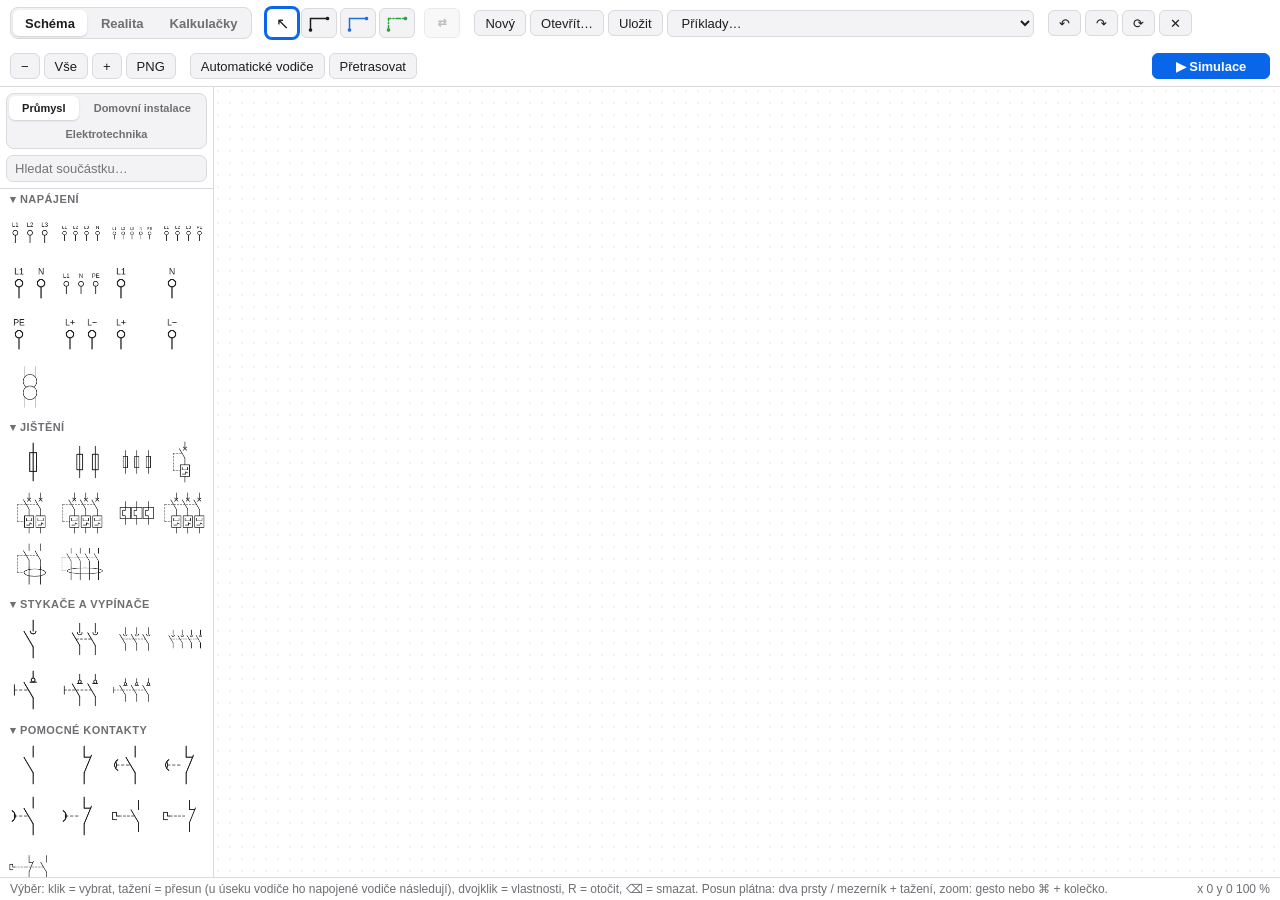
<file: app/index.html>
<!doctype html>
<html lang="cs">
<head>
<meta charset="utf-8">
<meta name="viewport" content="width=device-width, initial-scale=1, maximum-scale=1, user-scalable=no, viewport-fit=cover">
<title>ElectroSchool</title>
<meta name="description" content="ElectroSchool – simulátor elektrických schémat: schéma, realistické zapojení s barevnými vodiči, simulace a kalkulačky pro elektrikáře.">
<meta name="theme-color" content="#1e1e20">
<link rel="icon" type="image/png" href="icon-192.png">
<link rel="apple-touch-icon" href="icon-192.png">
<link rel="manifest" href="manifest.webmanifest">
<link rel="stylesheet" href="style.css">
</head>
<body>
<header id="bar">
  <div class="tabs" role="tablist">
    <button class="tab active" data-tab="schema" role="tab">Schéma</button>
    <button class="tab" data-tab="real" role="tab">Realita</button>
    <button class="tab" data-tab="calc" role="tab">Kalkulačky</button>
  </div>
  <div class="grp tl" id="tbs" title="Nástroje"></div>
  <div class="grp tl" id="tbr" title="Nástroje"></div>
  <div class="grp ed">
    <button data-cmd="new" title="Nové schéma (⌘N)">Nový</button>
    <button data-cmd="open" title="Otevřít .cad (⌘O)">Otevřít…</button>
    <button data-cmd="save" title="Uložit (⌘S)">Uložit</button>
    <select id="examples" title="Ukázková schémata"><option value="">Příklady…</option></select>
  </div>
  <div class="grp ed">
    <button data-cmd="undo" title="Zpět (⌘Z)">↶</button>
    <button data-cmd="redo" title="Znovu (⇧⌘Z)">↷</button>
    <button data-cmd="rotate" title="Otočit (R)">⟳</button>
    <button data-cmd="delete" title="Smazat (⌫)">✕</button>
  </div>
  <div class="grp ed">
    <button data-cmd="zoomout" title="Oddálit">−</button>
    <button data-cmd="fit" title="Zobrazit vše">Vše</button>
    <button data-cmd="zoomin" title="Přiblížit">+</button>
    <button data-cmd="png" title="Exportovat obrázek PNG">PNG</button>
  </div>
  <div class="grp sc">
    <button id="autort" data-cmd="autoroute" title="Vodič: klepnete na dva body a všechny vodiče se automaticky přepočítají bez překryvů">Automatické vodiče</button>
    <button data-cmd="reroute" title="Přepočítat všechny vodiče schématu tak, aby se nepřekrývaly">Přetrasovat</button>
  </div>
  <div class="grp rl">
    <button data-cmd="rfrom" title="Natáhnout vodiče v realitě podle schématu">⇣ Zapojit podle schématu</button>
    <button data-cmd="rto" title="Nakreslit vodiče schématu podle zapojení v realitě">⇡ Překreslit schéma</button>
    <button data-cmd="rcmp" title="Najít rozdíly mezi zapojením v realitě a schématem">Porovnat</button>
  </div>
  <div class="grp rl">
    <select id="wnorm" title="Norma pro barvy vodičů"></select>
    <button data-cmd="rnorm" title="Obarvit všechny vodiče podle funkce a zvolené normy">Přebarvit podle normy</button>
    <button data-cmd="rchk" title="Najít vodiče, jejichž barva neodpovídá normě">Kontrola barev</button>
  </div>
  <div class="grp right ed">
    <span id="simmsg"></span>
    <button id="simbtn" data-cmd="sim" class="primary" title="Spustit / zastavit simulaci (⌘R)">▶ Simulace</button>
  </div>
</header>
<main>
  <aside id="palette" class="pal"></aside>
  <aside id="rpalette" class="pal"></aside>
  <div id="stage"><canvas id="cv"></canvas></div>
</main>
<div id="calcview"></div>
<footer id="status"><span id="hint"></span><span id="pos"></span></footer>

<dialog id="dlg"><form method="dialog" id="dlgform"></form></dialog>
<input type="file" id="file" accept=".cad,.CAD" hidden>

<script src="core.js"></script>
<script src="symbols.js"></script>
<script src="elec.js"></script>
<script src="real.js"></script>
<script src="examples.js"></script>
<script src="calc.js"></script>
<script src="ui.js"></script>
<script>
  // offline režim webové verze (v aplikaci pro macOS se nepoužívá)
  if ('serviceWorker' in navigator && /^https?:$/.test(location.protocol) && !(window.webkit && window.webkit.messageHandlers && window.webkit.messageHandlers.es))
    navigator.serviceWorker.register('sw.js').catch(() => {});
</script>
</body>
</html>
</file>
<file: app/style.css>
:root {
  --bg: #f3f3f5; --panel: #ffffff; --line: #d9d9de; --text: #1d1d1f; --muted: #6e6e73; --accent: #0a66e8; --hover: #ececf0; --paper-edge: #c9c9cf;
}
@media (prefers-color-scheme: dark) {
  :root { --bg: #1e1e20; --panel: #2a2a2d; --line: #3d3d42; --text: #f2f2f4; --muted: #a0a0a6; --accent: #4c9bff; --hover: #38383c; --paper-edge: #000; }
}
* { box-sizing: border-box; }
html, body { height: 100%; margin: 0; }
body { display: flex; flex-direction: column; background: var(--bg); color: var(--text); font: 13px -apple-system, BlinkMacSystemFont, "Helvetica Neue", Arial, sans-serif; user-select: none; -webkit-user-select: none; overflow: hidden; }
#bar { display: flex; gap: 14px; align-items: center; padding: 7px 10px; background: var(--panel); border-bottom: 1px solid var(--line); flex-wrap: wrap; }
.grp { display: flex; gap: 4px; align-items: center; }
.grp.right { margin-left: auto; }
button, select { font: inherit; color: var(--text); background: var(--bg); border: 1px solid var(--line); border-radius: 6px; padding: 4px 10px; min-height: 26px; cursor: pointer; }
button:hover, select:hover { background: var(--hover); }
button.primary { background: var(--accent); border-color: var(--accent); color: #fff; font-weight: 600; min-width: 118px; }
button.primary.running { background: #d92b2b; border-color: #d92b2b; }
#simmsg { color: #d92b2b; font-weight: 600; margin-right: 8px; max-width: 420px; white-space: nowrap; overflow: hidden; text-overflow: ellipsis; }
main { flex: 1; display: flex; min-height: 0; }
.pal { width: 214px; overflow-y: auto; background: var(--panel); border-right: 1px solid var(--line); padding: 6px; flex-shrink: 0; }
.pal h3 { margin: 10px 4px 4px; font-size: 11px; text-transform: uppercase; letter-spacing: .04em; color: var(--muted); font-weight: 600; cursor: pointer; }
.pal h3:first-child { margin-top: 2px; }
.pal h3::before { content: "▾ "; }
.pal h3.closed::before { content: "▸ "; }
.pal h3.closed + .items { display: none; }
.items { display: grid; grid-template-columns: repeat(4, 1fr); gap: 3px; }
.tool { aspect-ratio: 1; border: 1px solid transparent; border-radius: 6px; background: #fff; padding: 0; min-height: 0; display: grid; place-items: center; overflow: hidden; }
@media (prefers-color-scheme: dark) { .tool { background: #e9e9ee; } }
.tool canvas { width: 100%; height: 100%; display: block; }
.tool.text { font-size: 11px; color: #1d1d1f; font-weight: 600; }
.tool:hover { border-color: var(--muted); }
.tool.active { border-color: var(--accent); box-shadow: 0 0 0 2px var(--accent); }
body.simulating .pal { opacity: .35; pointer-events: none; }
#stage { flex: 1; position: relative; min-width: 0; background: #8f9299; }
@media (prefers-color-scheme: dark) { #stage { background: #151517; } }
#cv { position: absolute; inset: 0; width: 100%; height: 100%; display: block; }
#status { display: flex; justify-content: space-between; gap: 12px; padding: 4px 10px; background: var(--panel); border-top: 1px solid var(--line); color: var(--muted); font-size: 12px; white-space: nowrap; overflow: hidden; }
#hint { overflow: hidden; text-overflow: ellipsis; }
dialog { border: 1px solid var(--line); border-radius: 12px; background: var(--panel); color: var(--text); padding: 18px; min-width: 320px; max-width: 460px; box-shadow: 0 20px 60px rgba(0,0,0,.35); user-select: text; -webkit-user-select: text; }
dialog::backdrop { background: rgba(0,0,0,.3); }
dialog h2 { margin: 0 0 12px; font-size: 15px; }
dialog p { margin: 0 0 12px; line-height: 1.45; color: var(--muted); }
dialog label { display: grid; grid-template-columns: 120px 1fr; gap: 8px; align-items: center; margin: 6px 0; }
dialog input, dialog select, dialog textarea { font: inherit; padding: 5px 7px; border: 1px solid var(--line); border-radius: 6px; background: var(--bg); color: var(--text); width: 100%; min-width: 0; }
dialog .terms { display: grid; grid-template-columns: repeat(4, 1fr); gap: 6px; margin: 6px 0; }
dialog .btns { display: flex; justify-content: flex-end; gap: 8px; margin-top: 16px; }
dialog .btns button { min-width: 80px; }

/* záložky */
.tabs { display: flex; background: var(--bg); border: 1px solid var(--line); border-radius: 8px; padding: 2px; gap: 2px; }
.tab { border: 0; background: transparent; border-radius: 6px; padding: 4px 12px; font-weight: 600; color: var(--muted); }
.tab.active { background: var(--panel); color: var(--text); box-shadow: 0 1px 2px rgba(0,0,0,.15); }
#calcview { display: none; flex: 1; overflow-y: auto; padding: 16px; user-select: text; -webkit-user-select: text; }
body.calc main, body.calc #status, body.calc .grp.ed { display: none; }
body.calc #calcview { display: block; }
.calcgrid { display: grid; grid-template-columns: repeat(auto-fill, minmax(340px, 1fr)); gap: 14px; max-width: 1500px; margin: 0 auto; align-items: start; }
.card { background: var(--panel); border: 1px solid var(--line); border-radius: 12px; padding: 14px 16px; }
.card h2 { margin: 0; font-size: 15px; }
.card .sub { margin: 2px 0 10px; color: var(--muted); font-size: 12px; }
.fields label { display: grid; grid-template-columns: 1fr 120px 44px; gap: 8px; align-items: center; margin: 5px 0; }
.fields label span { color: var(--text); }
.fields input, .fields select { font: inherit; padding: 4px 7px; border: 1px solid var(--line); border-radius: 6px; background: var(--bg); color: var(--text); width: 100%; min-width: 0; text-align: right; }
.fields select { text-align: left; grid-column: 2 / 4; }
.card[data-id="resist"] .fields label { grid-template-columns: 70px 1fr 30px; }
.card[data-id="resist"] .fields input { text-align: left; }
.fields i { font-style: normal; color: var(--muted); }
.out { margin-top: 10px; border-top: 1px solid var(--line); padding-top: 8px; }
.out table { width: 100%; border-collapse: collapse; }
.out td { padding: 3px 0; vertical-align: top; }
.out td:last-child { text-align: right; white-space: nowrap; font-variant-numeric: tabular-nums; padding-left: 10px; }
.out tr.hl td:last-child { font-weight: 700; color: var(--accent); }
.out .note { color: var(--muted); font-size: 12px; margin: 6px 0 0; line-height: 1.4; }
.out .warn { color: #c25400; font-size: 12px; margin: 6px 0 0; font-weight: 600; }
.out .err { color: var(--muted); margin: 0; }

/* realita */
#rpalette, .grp.rl { display: none; }
body.real #palette { display: none; }
body.real #rpalette { display: block; }
body.real .grp.rl { display: flex; }
body.real button[data-cmd="rotate"] { display: none; }
body.calc .grp.rl { display: none; }
.pal .swatch { aspect-ratio: 1; min-height: 0; padding: 0; border-radius: 50%; border: 2px solid var(--line); }
.pal .swatch.active { box-shadow: 0 0 0 2px var(--accent); border-color: #fff; }
#rpalette .items { grid-template-columns: repeat(4, 1fr); }
#rpalette .items:has(.swatch) { grid-template-columns: repeat(5, 1fr); gap: 6px; padding: 2px 4px; }
.pal h3 small { display: block; font-size: 10px; font-weight: 400; text-transform: none; letter-spacing: 0; color: var(--muted); opacity: .8; margin: 1px 0 0 12px; }
.setpick { display: flex; background: var(--bg); border: 1px solid var(--line); border-radius: 8px; padding: 2px; gap: 2px; margin: 0 0 6px; }
.setpick button { flex: 1; border: 0; background: transparent; padding: 4px 4px; font-size: 11px; font-weight: 600; color: var(--muted); min-height: 24px; }
.setpick button.active { background: var(--panel); color: var(--text); box-shadow: 0 1px 2px rgba(0,0,0,.15); }

/* kalkulačky: sekce a vyhledávání */
.calctop { position: sticky; top: -16px; z-index: 2; background: var(--bg); padding: 4px 0 10px; margin: -4px auto 0; max-width: 1500px; display: flex; flex-wrap: wrap; gap: 8px 14px; align-items: center; border-bottom: 1px solid var(--line); }
.calctop input { font: inherit; padding: 6px 10px; border: 1px solid var(--line); border-radius: 8px; background: var(--panel); color: var(--text); width: 320px; max-width: 100%; }
.calctop nav { display: flex; flex-wrap: wrap; gap: 4px; }
.calctop nav button { padding: 4px 10px; border-radius: 14px; font-size: 12px; }
.calcsec { max-width: 1500px; margin: 18px auto 10px; font-size: 13px; text-transform: uppercase; letter-spacing: .05em; color: var(--muted); font-weight: 700; }
.fields label:has(select) { grid-template-columns: 1fr 220px; }
.fields label:has(select) select { grid-column: 2; }
.pal .swatch.auto { color: #fff; font-weight: 800; font-size: 13px; text-shadow: 0 0 3px #000; }
#wnorm { max-width: 260px; }

/* dotyk (iPad) */
#cv { touch-action: none; -webkit-touch-callout: none; }
html { -webkit-text-size-adjust: 100%; -webkit-tap-highlight-color: transparent; }
@media (pointer: coarse) {
  button, select { min-height: 34px; padding: 5px 12px; }
  .tab { padding: 6px 14px; }
  .pal { width: 240px; }
  .setpick button { min-height: 32px; }
  dialog input, dialog select { padding: 8px 9px; font-size: 16px; }
  .fields input, .fields select, .calctop input { font-size: 16px; }
}
body.ios #bar { padding-top: max(7px, env(safe-area-inset-top)); padding-left: max(10px, env(safe-area-inset-left)); padding-right: max(10px, env(safe-area-inset-right)); }
body.ios #status { padding-bottom: max(4px, env(safe-area-inset-bottom)); }
@media (pointer: coarse) { button[data-cmd="undo"], button[data-cmd="redo"], button[data-cmd="rotate"], button[data-cmd="delete"] { font-size: 18px; min-width: 42px; padding: 0 8px; } }
body.real .grp.sc, body.calc .grp.sc { display: none; }
#autort.on { background: var(--accent); border-color: var(--accent); color: #fff; }

/* nástroje v horní liště */
.grp.tl { gap: 3px; }
#tbr, body.real #tbs, body.calc .grp.tl { display: none; }
body.real #tbr { display: flex; }
.tbt { min-width: 32px; height: 30px; padding: 0 5px; display: grid; place-items: center; font-size: 16px; }
.tbt canvas { width: 24px; height: 24px; display: block; }
.tbt.active { border-color: var(--accent); box-shadow: 0 0 0 2px var(--accent); background: var(--panel); }
.tbt.last { margin-left: 6px; }
.tbt.last.empty { opacity: .55; }
@media (prefers-color-scheme: dark) { .tbt canvas { background: #e9e9ee; border-radius: 4px; } }
@media (pointer: coarse) { .tbt { min-width: 40px; height: 36px; } .tbt canvas { width: 28px; height: 28px; } }
/* hlavička palety: sady + hledání (zůstává nahoře) */
.palhead { position: sticky; top: -6px; z-index: 3; background: var(--panel); margin: -6px -6px 4px; padding: 6px 6px 6px; border-bottom: 1px solid var(--line); }
.setpick { flex-wrap: wrap; }
.setpick button { flex: 1 1 auto; }
.palsearch { font: inherit; width: 100%; padding: 5px 8px; border: 1px solid var(--line); border-radius: 7px; background: var(--bg); color: var(--text); }
@media (pointer: coarse) { .palsearch { font-size: 16px; padding: 7px 9px; } }
.palnote { color: var(--muted); font-size: 12px; line-height: 1.4; margin: 10px 4px; }
/* editor programu Arduina */
dialog:has(textarea.code) { max-width: min(860px, 94vw); width: 860px; }
textarea.code { width: 100%; height: 340px; font: 12px/1.45 Menlo, Monaco, monospace; tab-size: 2; white-space: pre; resize: vertical; margin-top: 6px; border: 1px solid var(--line); border-radius: 6px; padding: 8px; background: var(--bg); color: var(--text); }
@media (pointer: coarse) { textarea.code { font-size: 14px; height: 300px; } }
</file>
